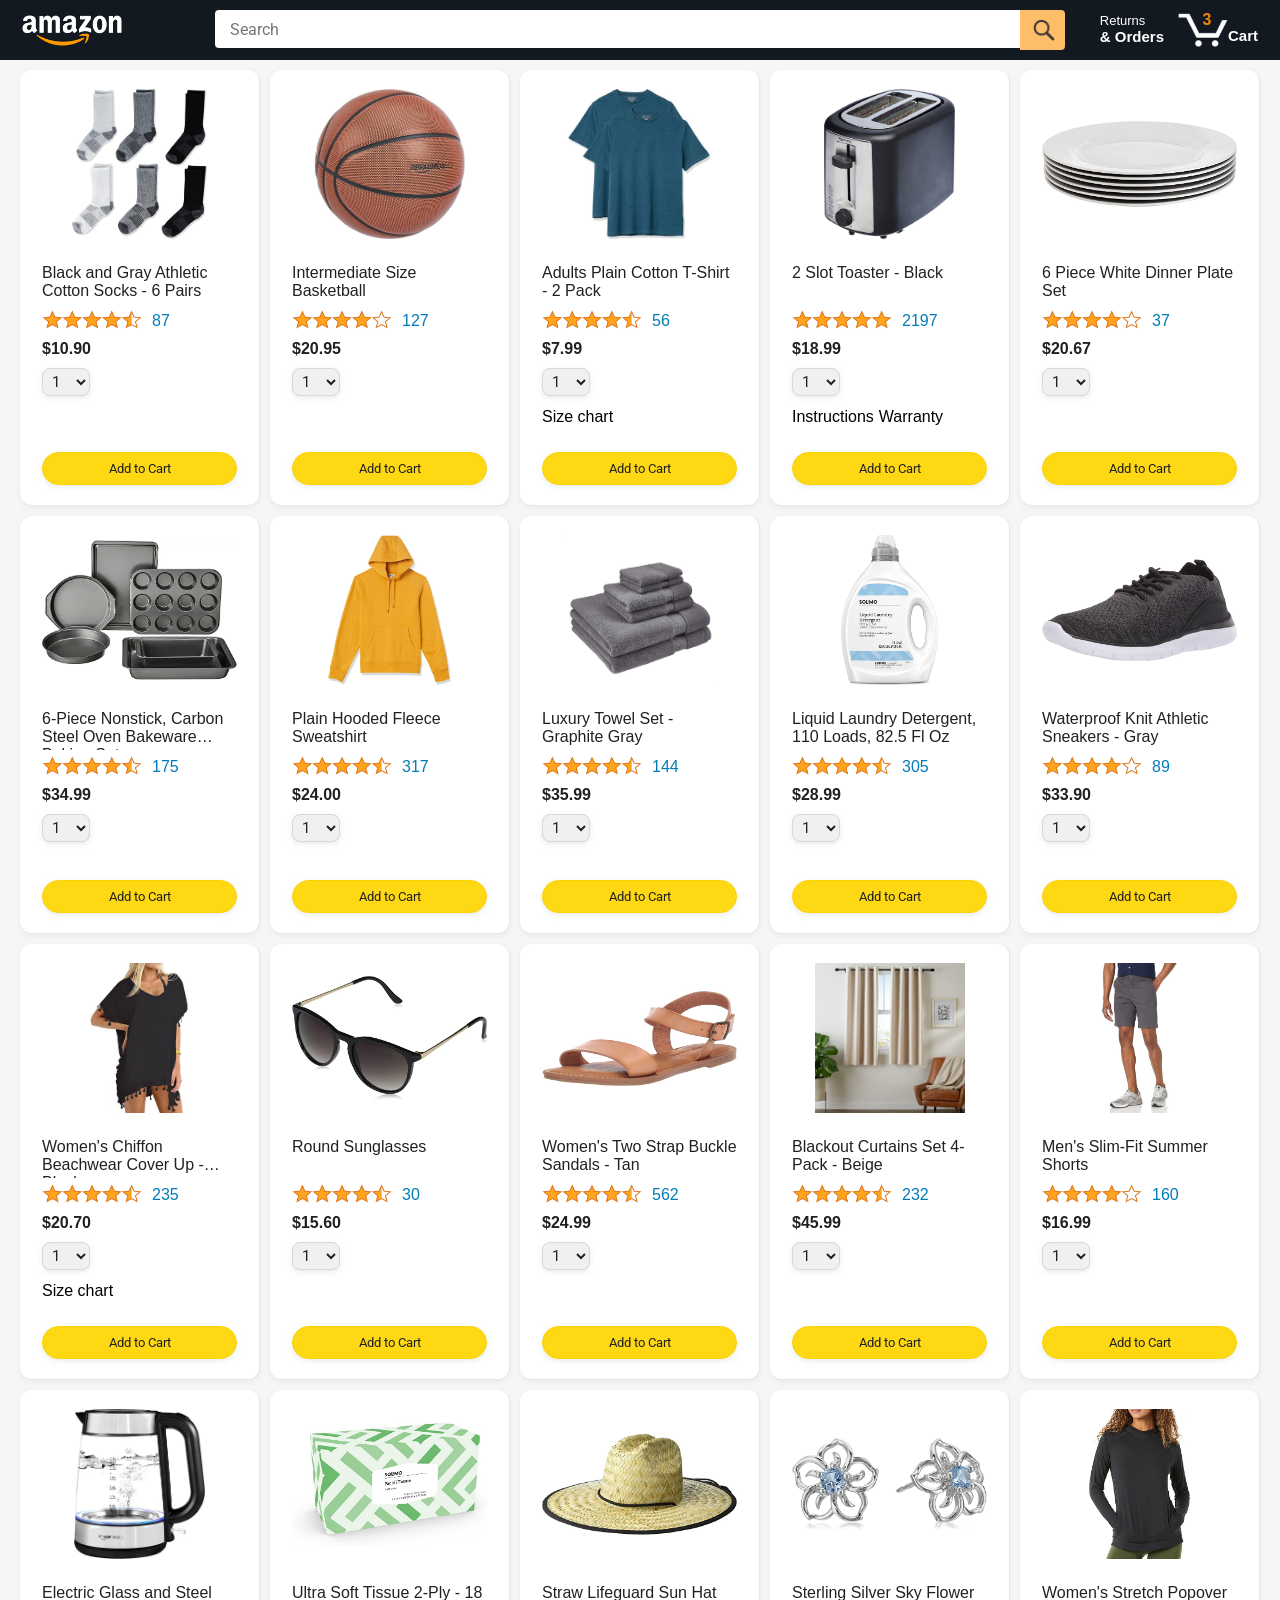
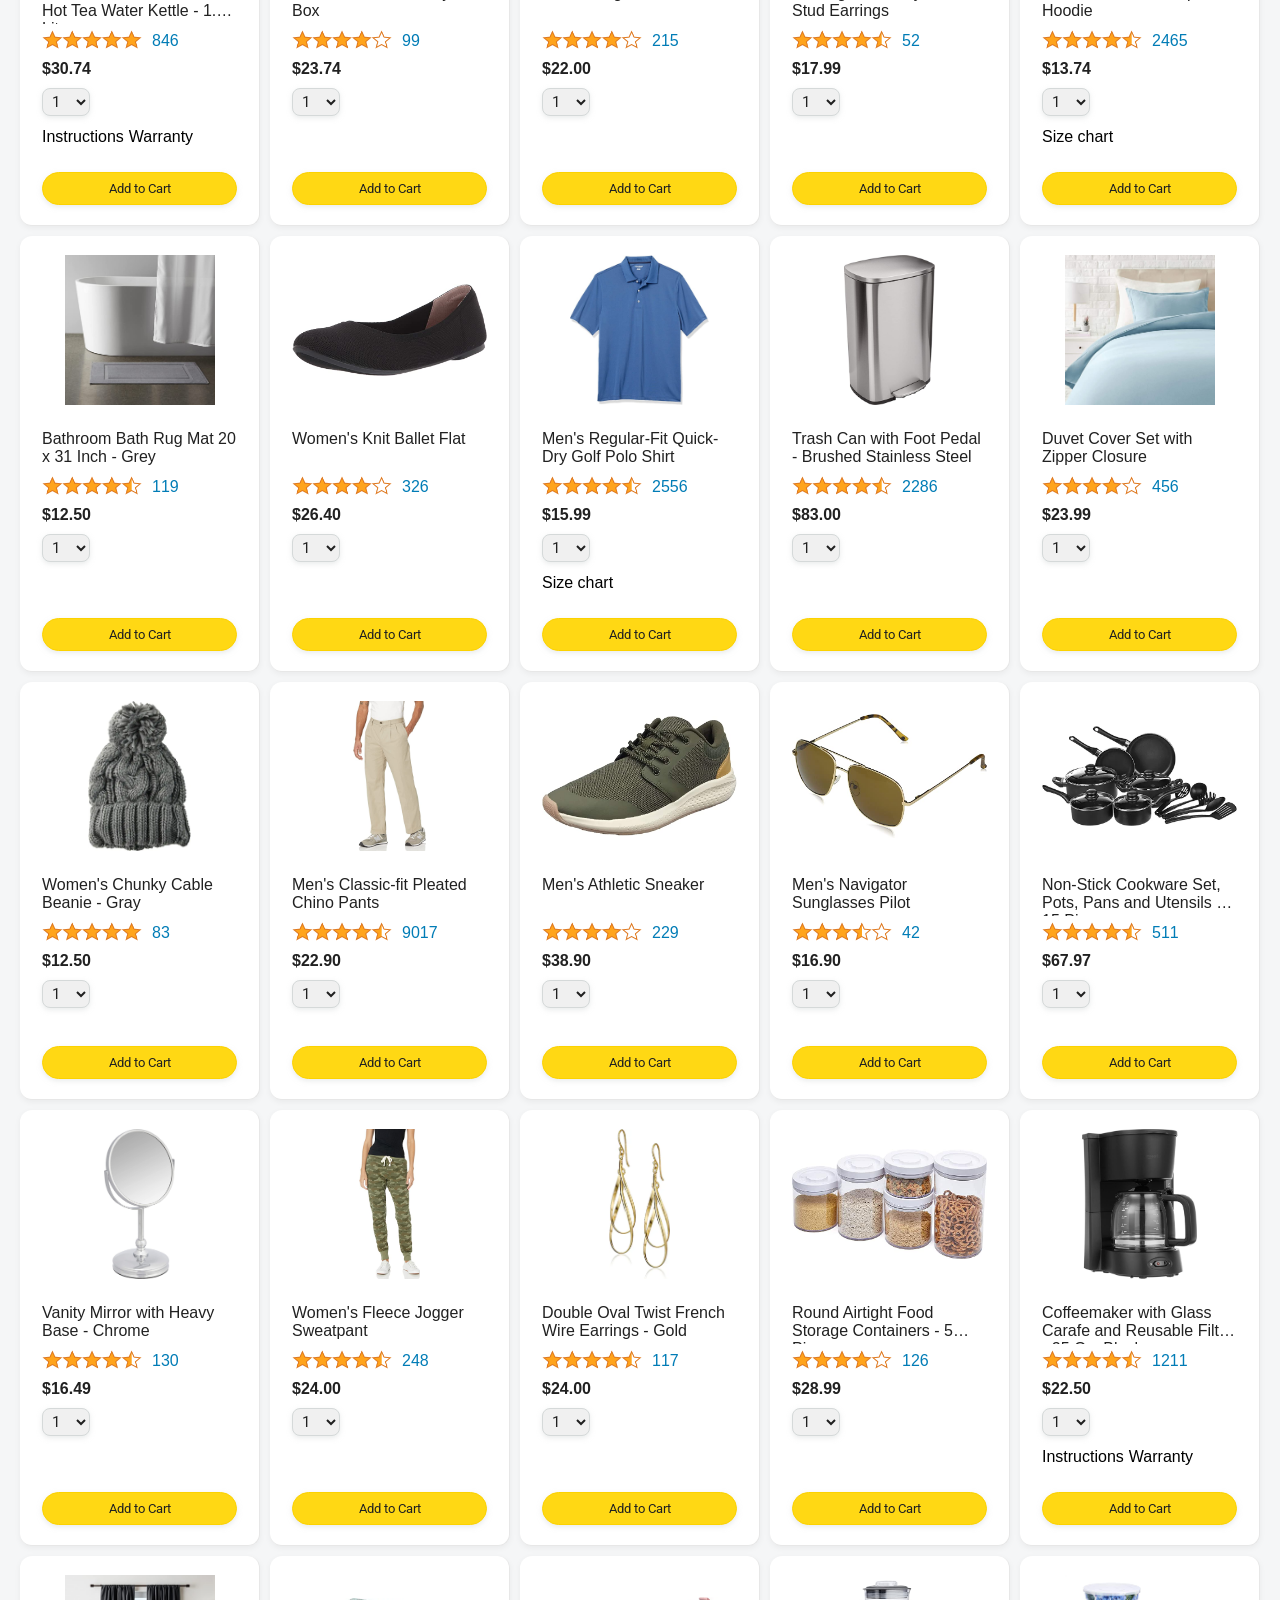
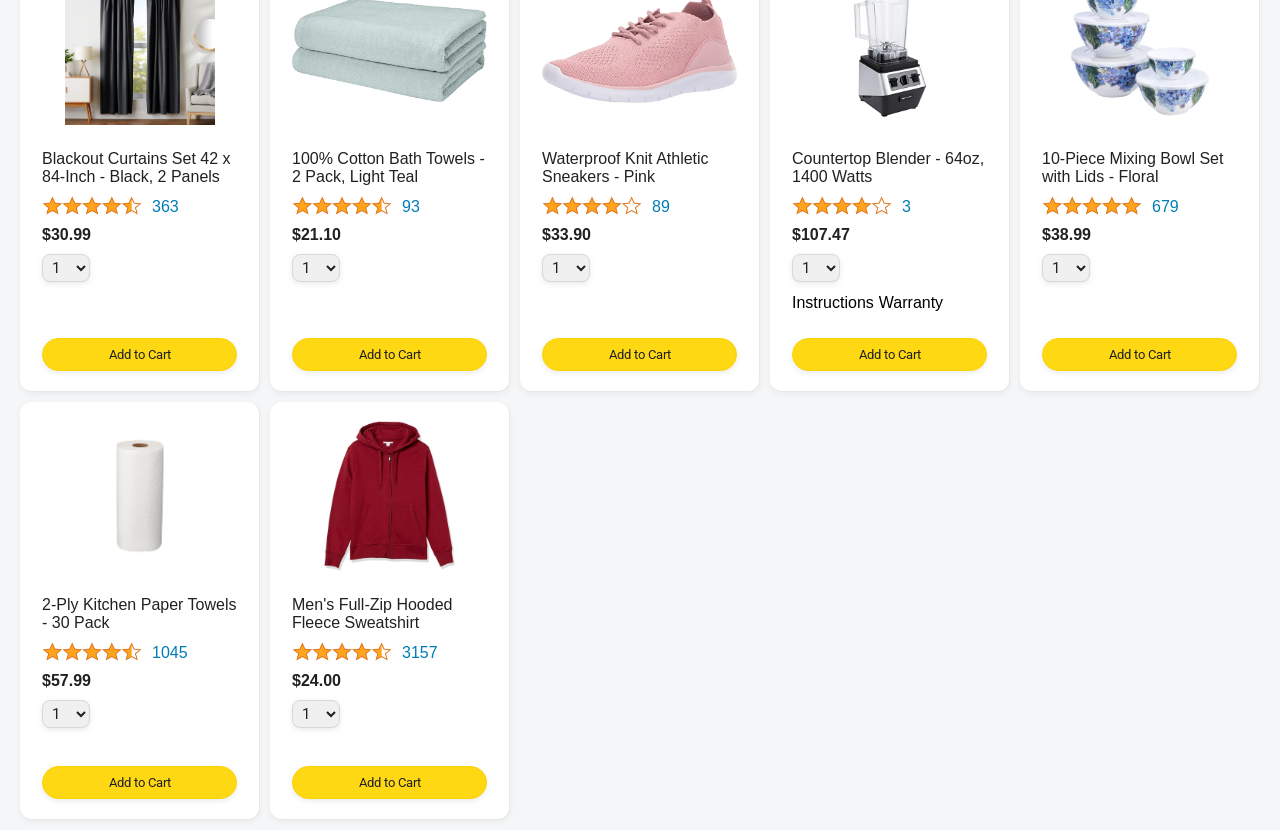
<file: index.html>
<!DOCTYPE html>
<html>
  <head>
    <title>Amazon Project</title>

    <!-- This code is needed for responsive design to work.
      (Responsive design = make the website look good on
      smaller screen sizes like a phone or a tablet). -->
    <meta name="viewport" content="width=device-width, initial-scale=1">

    <!-- Load a font called Roboto from Google Fonts. -->
    <link rel="preconnect" href="https://fonts.googleapis.com">
    <link rel="preconnect" href="https://fonts.gstatic.com" crossorigin>
    <link href="https://fonts.googleapis.com/css2?family=Roboto:wght@400;500;700&display=swap" rel="stylesheet">

    <!-- Here are the CSS files for this page. -->
    <link rel="stylesheet" href="styles/shared/general.css">
    <link rel="stylesheet" href="styles/shared/amazon-header.css">
    <link rel="stylesheet" href="styles/pages/main.css">
  </head>
  <body>
    <div class="amazon-header">
      <div class="amazon-header-left-section">
        <a href="index.html" class="header-link">
          <img class="amazon-logo"
            src="images/amazon-logo-white.png">
          <img class="amazon-mobile-logo"
            src="images/amazon-mobile-logo-white.png">
        </a>
      </div>

      <div class="amazon-header-middle-section">
        <input class="search-bar" type="text" placeholder="Search">

        <button class="search-button">
          <img class="search-icon" src="images/icons/search-icon.png">
        </button>
      </div>

      <div class="amazon-header-right-section">
        <a class="orders-link header-link" href="orders.html">
          <span class="returns-text">Returns</span>
          <span class="orders-text">& Orders</span>
        </a>

        <a class="cart-link header-link" href="checkout.html">
          <img class="cart-icon" src="images/icons/cart-icon.png">
          <div class="cart-quantity js-cart-quantity"></div>
          <div class="cart-text">Cart</div>
        </a>
      </div>
    </div>
    
    <div class="main">
      <div class="products-grid js-products-grid">
      </div>
    </div>
    
    <script type="module" src="scripts/main.js"></script>
  </body>
</html>
</file>
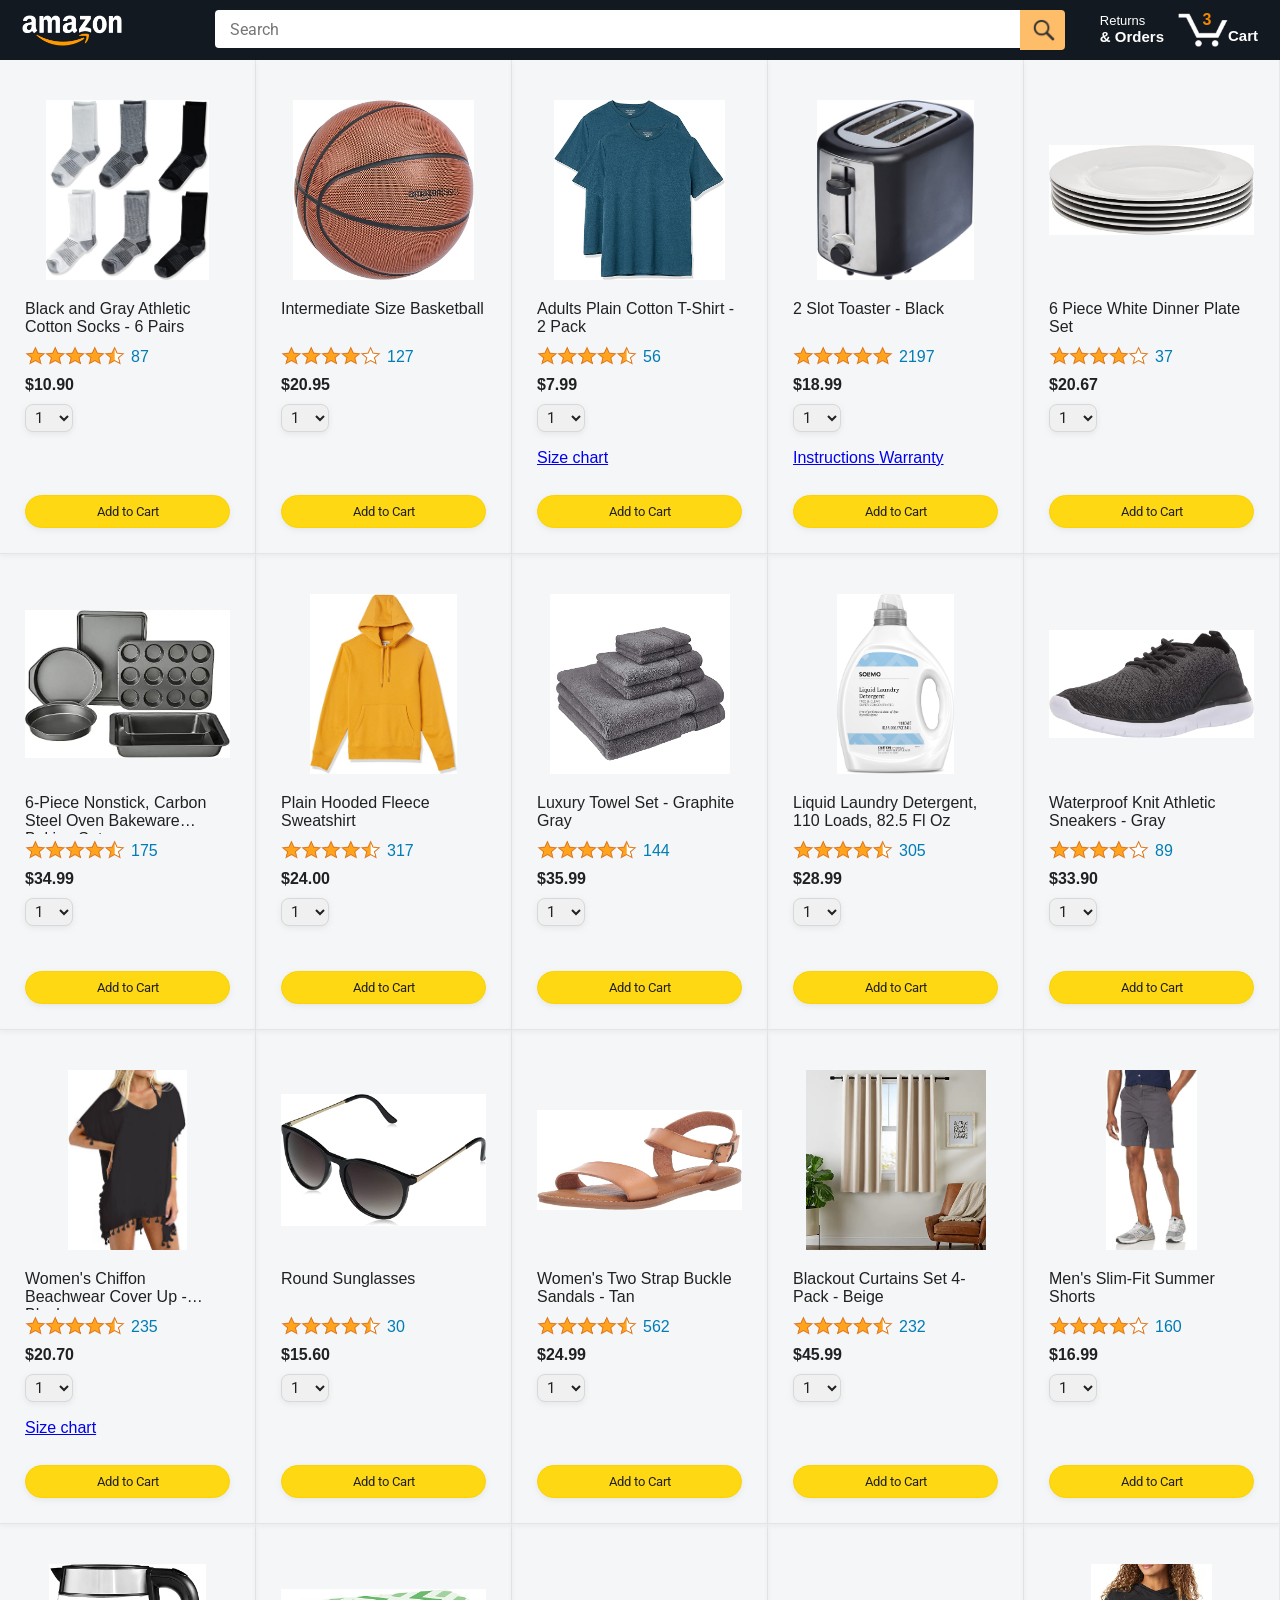
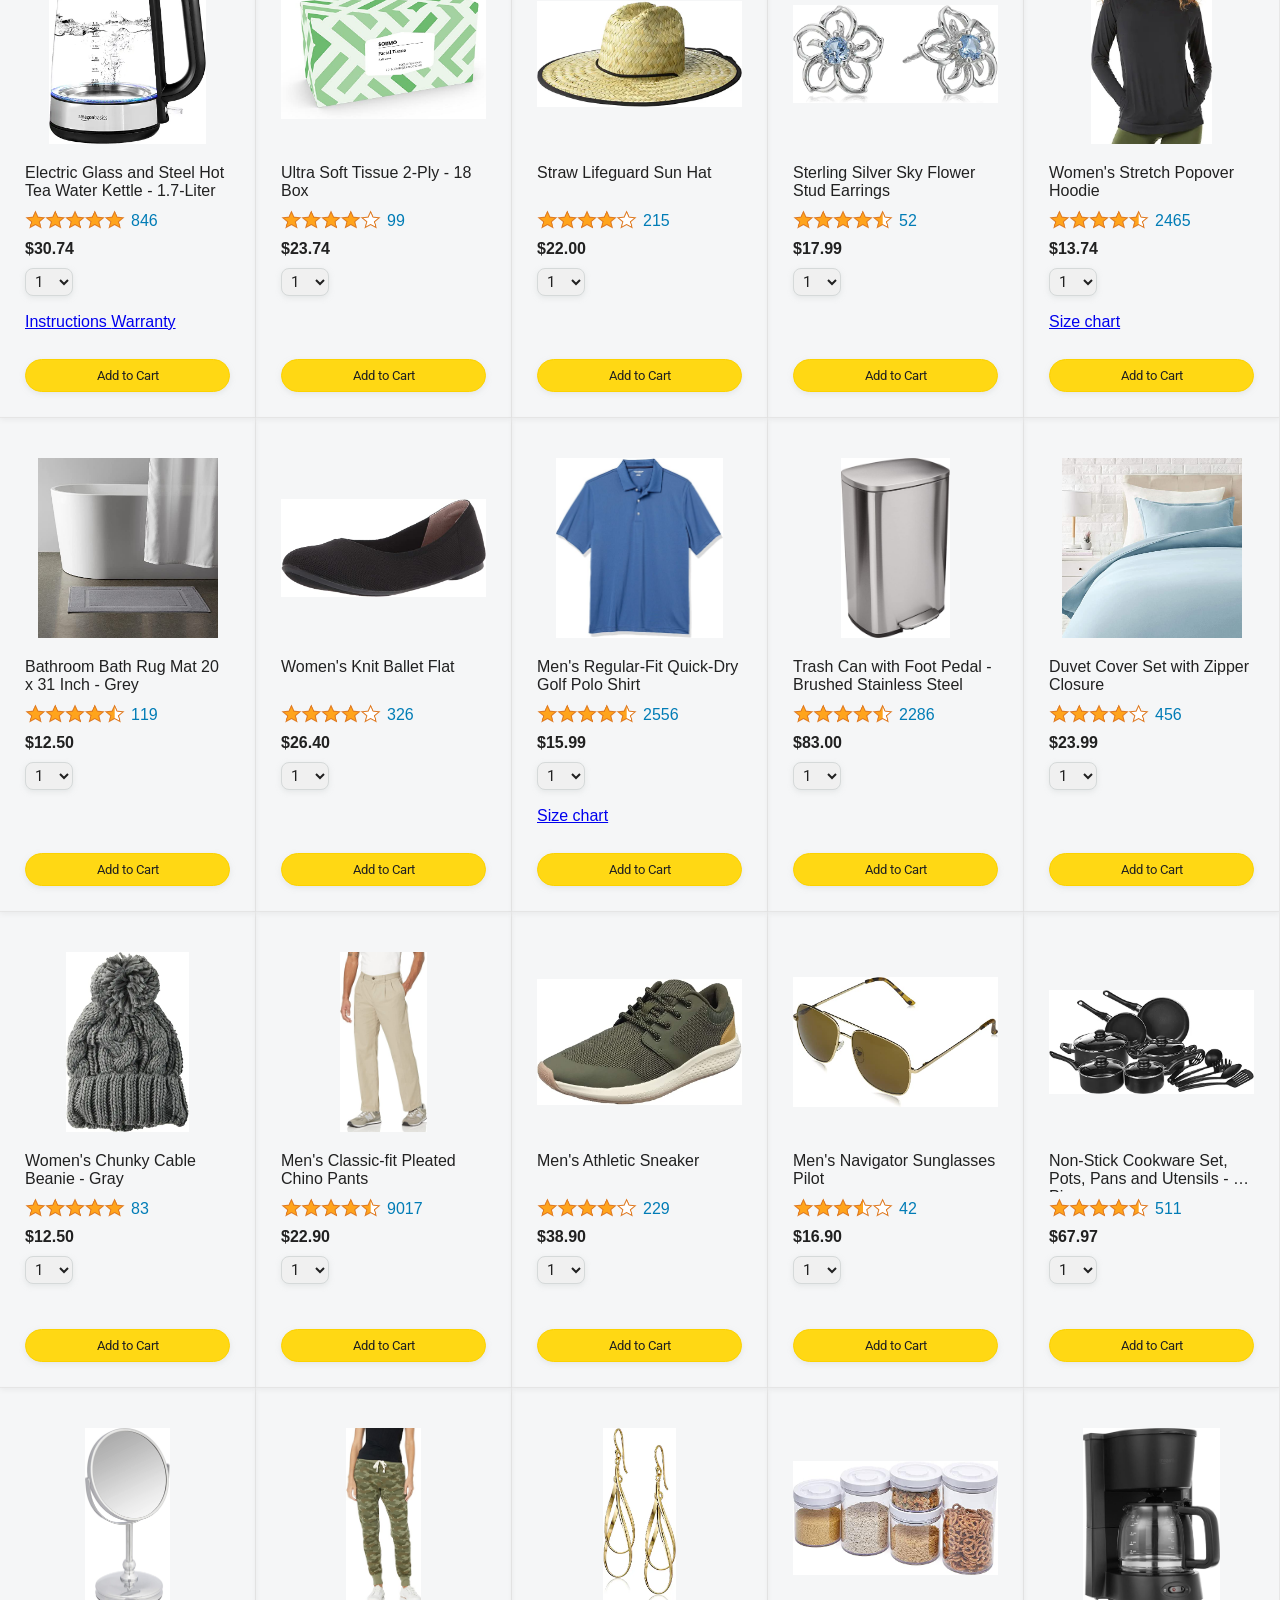
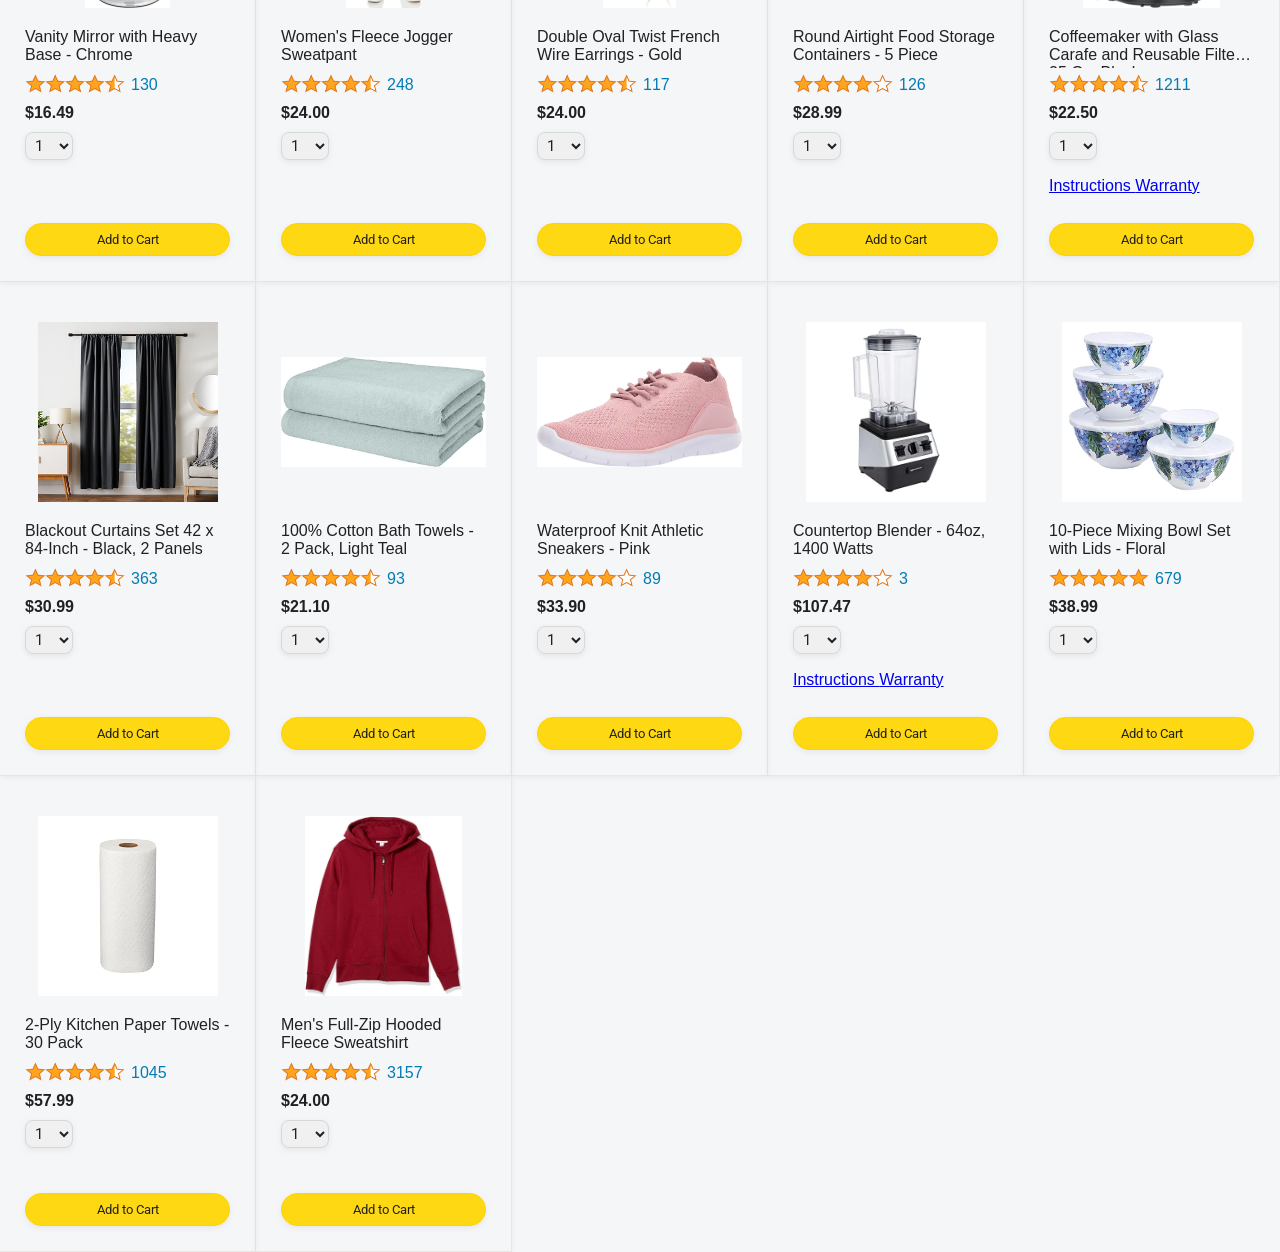
<file: amazon.html>
<!DOCTYPE html>
<html>
  <head>
    <title>Amazon Project</title>

    <!-- This code is needed for responsive design to work.
      (Responsive design = make the website look good on
      smaller screen sizes like a phone or a tablet). -->
    <meta name="viewport" content="width=device-width, initial-scale=1">

    <!-- Load a font called Roboto from Google Fonts. -->
    <link rel="preconnect" href="https://fonts.googleapis.com">
    <link rel="preconnect" href="https://fonts.gstatic.com" crossorigin>
    <link href="https://fonts.googleapis.com/css2?family=Roboto:wght@400;500;700&display=swap" rel="stylesheet">

    <!-- Here are the CSS files for this page. -->
    <link rel="stylesheet" href="styles/shared/general.css">
    <link rel="stylesheet" href="styles/shared/amazon-header.css">
    <link rel="stylesheet" href="styles/pages/amazon.css">
  </head>
  <body>
    <div class="amazon-header">
      <div class="amazon-header-left-section">
        <a href="amazon.html" class="header-link">
          <img class="amazon-logo"
            src="images/amazon-logo-white.png">
          <img class="amazon-mobile-logo"
            src="images/amazon-mobile-logo-white.png">
        </a>
      </div>

      <div class="amazon-header-middle-section">
        <input class="search-bar" type="text" placeholder="Search">

        <button class="search-button">
          <img class="search-icon" src="images/icons/search-icon.png">
        </button>
      </div>

      <div class="amazon-header-right-section">
        <a class="orders-link header-link" href="orders.html">
          <span class="returns-text">Returns</span>
          <span class="orders-text">& Orders</span>
        </a>

        <a class="cart-link header-link" href="checkout.html">
          <img class="cart-icon" src="images/icons/cart-icon.png">
          <div class="cart-quantity js-cart-quantity"></div>
          <div class="cart-text">Cart</div>
        </a>
      </div>
    </div>
    
    <div class="main">
      <div class="products-grid js-products-grid">
      </div>
    </div>
    <!--(when loading the files we should write them in order, since we created the products first it should be first, cause we are using them in the other file)-->
    
    <script type="module" src="scripts/amazon.js"></script>
  </body>
</html>
</file>
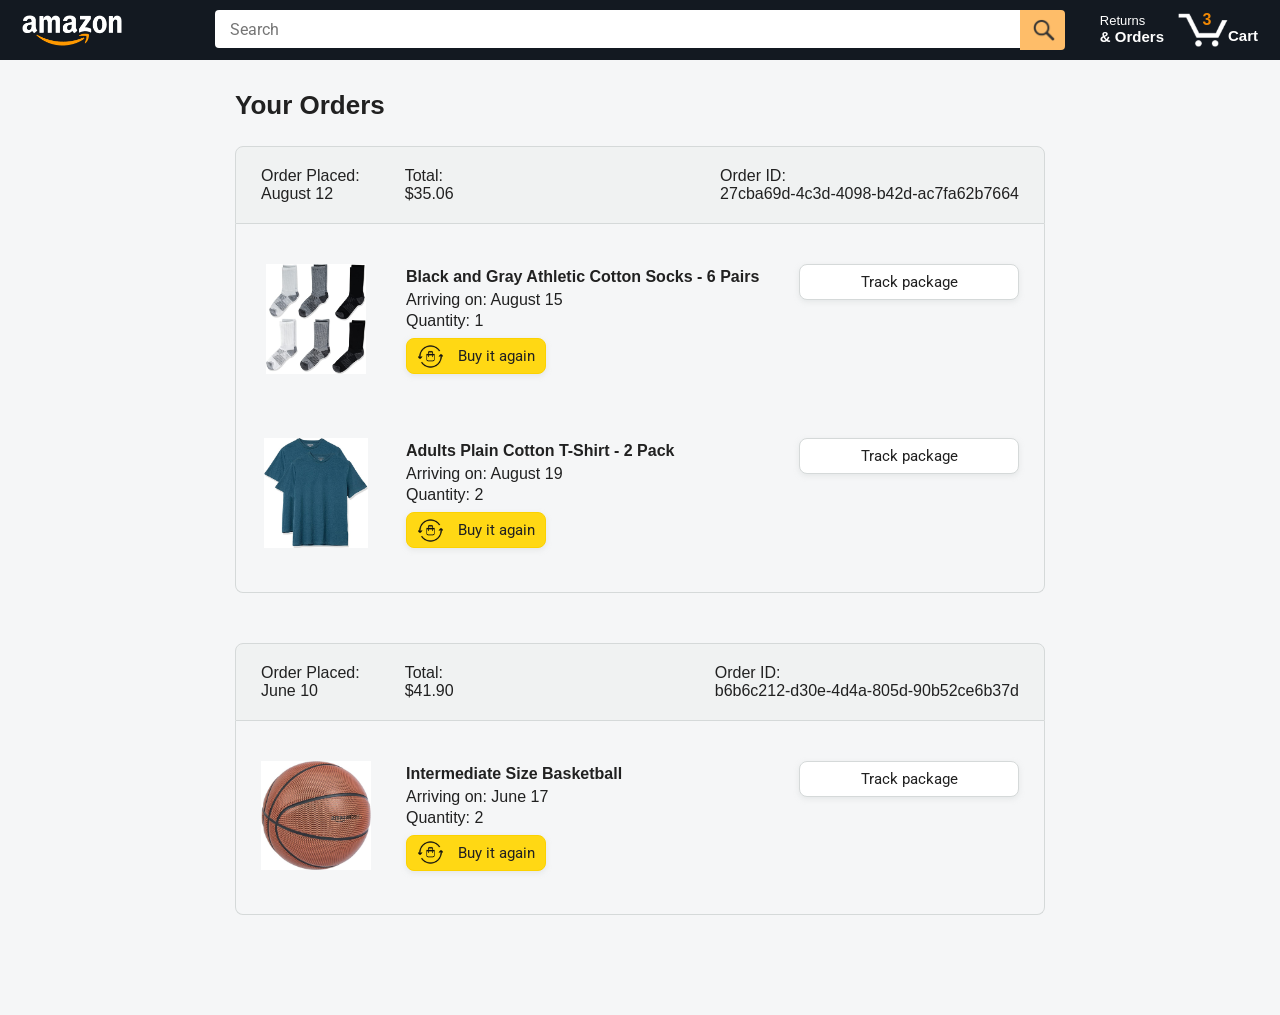
<file: orders.html>
<!DOCTYPE html>
<html>
  <head>
    <title>Orders</title>

    <!-- This code is needed for responsive design to work.
      (Responsive design = make the website look good on
      smaller screen sizes like a phone or a tablet). -->
    <meta name="viewport" content="width=device-width, initial-scale=1">

    <!-- Load a font called Roboto from Google Fonts. -->
    <link rel="preconnect" href="https://fonts.googleapis.com">
    <link rel="preconnect" href="https://fonts.gstatic.com" crossorigin>
    <link href="https://fonts.googleapis.com/css2?family=Roboto:wght@400;500;700&display=swap" rel="stylesheet">

    <!-- Here are the CSS files for this page. -->
    <link rel="stylesheet" href="styles/shared/general.css">
    <link rel="stylesheet" href="styles/shared/amazon-header.css">
    <link rel="stylesheet" href="styles/pages/orders.css">
  </head>
  <body>
    <div class="amazon-header">
      <div class="amazon-header-left-section">
        <a href="index.html" class="header-link">
          <img class="amazon-logo"
            src="images/amazon-logo-white.png">
          <img class="amazon-mobile-logo"
            src="images/amazon-mobile-logo-white.png">
        </a>
      </div>

      <div class="amazon-header-middle-section">
        <input class="search-bar" type="text" placeholder="Search">

        <button class="search-button">
          <img class="search-icon" src="images/icons/search-icon.png">
        </button>
      </div>

      <div class="amazon-header-right-section">
        <a class="orders-link header-link" href="orders.html">
          <span class="returns-text">Returns</span>
          <span class="orders-text">& Orders</span>
        </a>

        <a class="cart-link header-link" href="checkout.html">
          <img class="cart-icon" src="images/icons/cart-icon.png">
          <div class="cart-quantity">3</div>
          <div class="cart-text">Cart</div>
        </a>
      </div>
    </div>

    <div class="main">
      <div class="page-title">Your Orders</div>

      <div class="orders-grid">
        <div class="order-container">
          
          <div class="order-header">
            <div class="order-header-left-section">
              <div class="order-date">
                <div class="order-header-label">Order Placed:</div>
                <div>August 12</div>
              </div>
              <div class="order-total">
                <div class="order-header-label">Total:</div>
                <div>$35.06</div>
              </div>
            </div>

            <div class="order-header-right-section">
              <div class="order-header-label">Order ID:</div>
              <div>27cba69d-4c3d-4098-b42d-ac7fa62b7664</div>
            </div>
          </div>

          <div class="order-details-grid">
            <div class="product-image-container">
              <img src="images/products/athletic-cotton-socks-6-pairs.jpg">
            </div>

            <div class="product-details">
              <div class="product-name">
                Black and Gray Athletic Cotton Socks - 6 Pairs
              </div>
              <div class="product-delivery-date">
                Arriving on: August 15
              </div>
              <div class="product-quantity">
                Quantity: 1
              </div>
              <button class="buy-again-button button-primary">
                <img class="buy-again-icon" src="images/icons/buy-again.png">
                <span class="buy-again-message">Buy it again</span>
              </button>
            </div>

            <div class="product-actions">
              <a href="tracking.html">
                <button class="track-package-button button-secondary">
                  Track package
                </button>
              </a>
            </div>

            <div class="product-image-container">
              <img src="images/products/adults-plain-cotton-tshirt-2-pack-teal.jpg">
            </div>

            <div class="product-details">
              <div class="product-name">
                Adults Plain Cotton T-Shirt - 2 Pack
              </div>
              <div class="product-delivery-date">
                Arriving on: August 19
              </div>
              <div class="product-quantity">
                Quantity: 2
              </div>
              <button class="buy-again-button button-primary">
                <img class="buy-again-icon" src="images/icons/buy-again.png">
                <span class="buy-again-message">Buy it again</span>
              </button>
            </div>

            <div class="product-actions">
              <a href="tracking.html">
                <button class="track-package-button button-secondary">
                  Track package
                </button>
              </a>
            </div>
          </div>
        </div>

        <div class="order-container">

          <div class="order-header">
            <div class="order-header-left-section">
              <div class="order-date">
                <div class="order-header-label">Order Placed:</div>
                <div>June 10</div>
              </div>
              <div class="order-total">
                <div class="order-header-label">Total:</div>
                <div>$41.90</div>
              </div>
            </div>

            <div class="order-header-right-section">
              <div class="order-header-label">Order ID:</div>
              <div>b6b6c212-d30e-4d4a-805d-90b52ce6b37d</div>
            </div>
          </div>

          <div class="order-details-grid">
            <div class="product-image-container">
              <img src="images/products/intermediate-composite-basketball.jpg">
            </div>

            <div class="product-details">
              <div class="product-name">
                Intermediate Size Basketball
              </div>
              <div class="product-delivery-date">
                Arriving on: June 17
              </div>
              <div class="product-quantity">
                Quantity: 2
              </div>
              <button class="buy-again-button button-primary">
                <img class="buy-again-icon" src="images/icons/buy-again.png">
                <span class="buy-again-message">Buy it again</span>
              </button>
            </div>

            <div class="product-actions">
              <a href="tracking.html">
                <button class="track-package-button button-secondary">
                  Track package
                </button>
              </a>
            </div>
          </div>
        </div>
      </div>
    </div>
  </body>
</html>
</file>
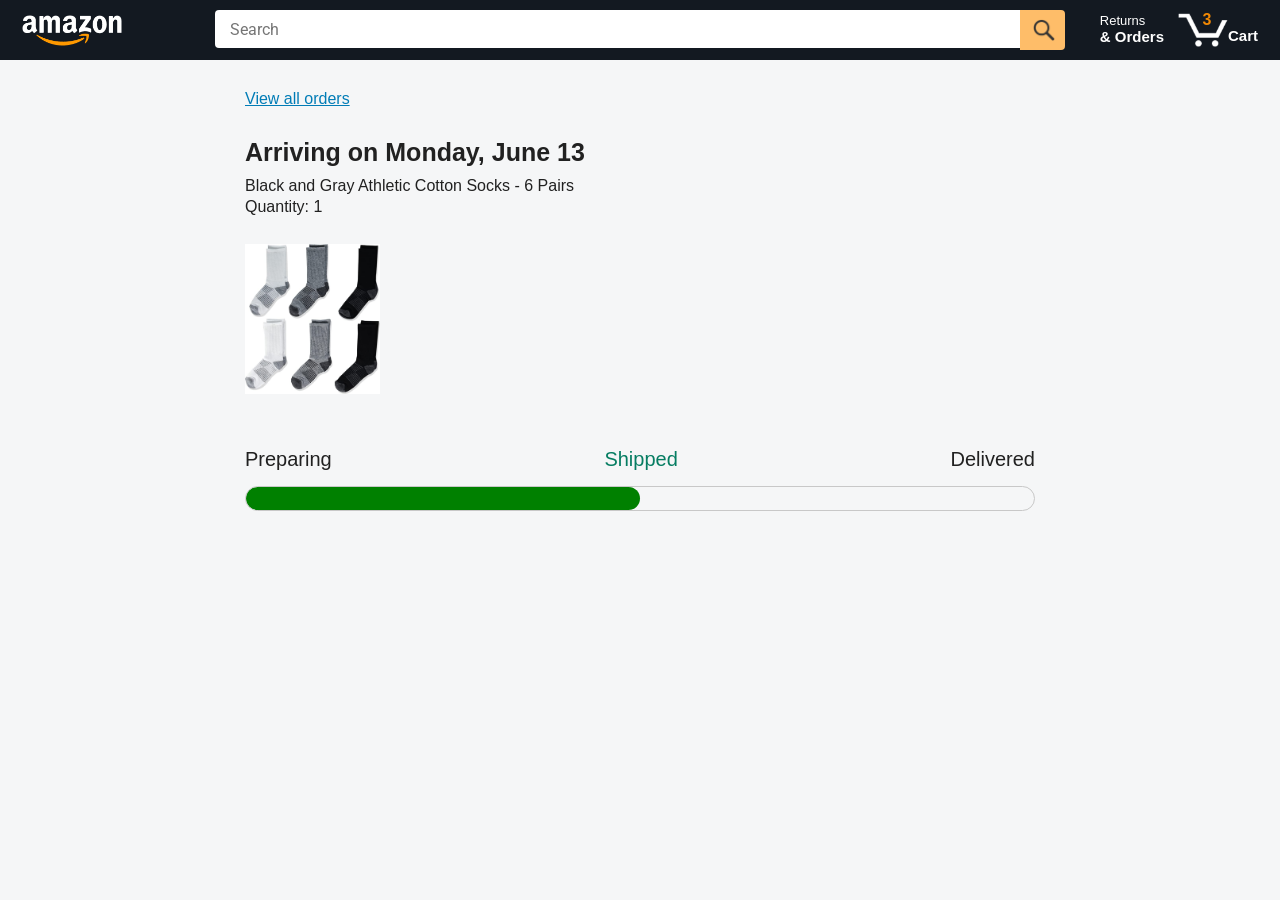
<file: tracking.html>
<!DOCTYPE html>
<html>
  <head>
    <title>Tracking</title>

    <!-- This code is needed for responsive design to work.
      (Responsive design = make the website look good on
      smaller screen sizes like a phone or a tablet). -->
    <meta name="viewport" content="width=device-width, initial-scale=1">

    <!-- Load a font called Roboto from Google Fonts. -->
    <link rel="preconnect" href="https://fonts.googleapis.com">
    <link rel="preconnect" href="https://fonts.gstatic.com" crossorigin>
    <link href="https://fonts.googleapis.com/css2?family=Roboto:wght@400;500;700&display=swap" rel="stylesheet">

    <!-- Here are the CSS files for this page. -->
    <link rel="stylesheet" href="styles/shared/general.css">
    <link rel="stylesheet" href="styles/shared/amazon-header.css">
    <link rel="stylesheet" href="styles/pages/tracking.css">
  </head>
  <body>
    <div class="amazon-header">
      <div class="amazon-header-left-section">
        <a href="index.html" class="header-link">
          <img class="amazon-logo"
            src="images/amazon-logo-white.png">
          <img class="amazon-mobile-logo"
            src="images/amazon-mobile-logo-white.png">
        </a>
      </div>

      <div class="amazon-header-middle-section">
        <input class="search-bar" type="text" placeholder="Search">

        <button class="search-button">
          <img class="search-icon" src="images/icons/search-icon.png">
        </button>
      </div>

      <div class="amazon-header-right-section">
        <a class="orders-link header-link" href="orders.html">
          <span class="returns-text">Returns</span>
          <span class="orders-text">& Orders</span>
        </a>

        <a class="cart-link header-link" href="checkout.html">
          <img class="cart-icon" src="images/icons/cart-icon.png">
          <div class="cart-quantity">3</div>
          <div class="cart-text">Cart</div>
        </a>
      </div>
    </div>

    <div class="main">
      <div class="order-tracking">
        <a class="back-to-orders-link link-primary" href="orders.html">
          View all orders
        </a>

        <div class="delivery-date">
          Arriving on Monday, June 13
        </div>

        <div class="product-info">
          Black and Gray Athletic Cotton Socks - 6 Pairs
        </div>

        <div class="product-info">
          Quantity: 1
        </div>

        <img class="product-image" src="images/products/athletic-cotton-socks-6-pairs.jpg">

        <div class="progress-labels-container">
          <div class="progress-label">
            Preparing
          </div>
          <div class="progress-label current-status">
            Shipped
          </div>
          <div class="progress-label">
            Delivered
          </div>
        </div>

        <div class="progress-bar-container">
          <div class="progress-bar"></div>
        </div>
      </div>
    </div>
  </body>
</html>
</file>
<file: styles/shared/general.css>
body {
  color: rgb(33, 33, 33);
  background-color: #f5f6f7;
  font-family: Arial, sans-serif;
  margin: 0;
}

* {
  box-sizing: border-box;
}

.product-container,
.header {
  box-shadow: 0 2px 6px rgba(0,0,0,0.05);
}

p {
  margin: 0;
}

button {
  cursor: pointer;
}

select {
  cursor: pointer;
}

input, select, button {
  font-family: Roboto, Arial;
}

.button-primary {
  color: rgb(33, 33, 33);
  background-color: rgb(255, 216, 20);
  border: 1px solid rgb(252, 210, 0);
  border-radius: 8px;
  cursor: pointer;
  box-shadow: 0 2px 5px rgba(213, 217, 217, 0.5);
}

.button-primary:hover {
  background-color: rgb(247, 202, 0);
  border: 1px solid rgb(242, 194, 0);
}

.button-primary:active {
  background: rgb(255, 216, 20);
  border-color: rgb(252, 210, 0);
  box-shadow: none;
}

.button-secondary {
  color: rgb(33, 33, 33);
  background: white;
  border: 1px solid rgb(213, 217, 217);
  border-radius: 8px;
  cursor: pointer;
  box-shadow: 0 2px 5px rgba(213, 217, 217, 0.5);
}

.button-secondary:hover {
  background-color: rgb(247, 250, 250);
}

.button-secondary:active {
  background-color: rgb(237, 253, 255);
  box-shadow: none;
}

/* These styles will limit text to 2 lines. Anything
   beyond 2 lines will be replaced with "..."*/
.limit-text-to-2-lines {
  display: -webkit-box;
  -webkit-line-clamp: 2;
  -webkit-box-orient: vertical;
  overflow: hidden;
}

.link-primary {
  color: rgb(1, 124, 182);
  cursor: pointer;
}

.link-primary:hover {
  color: rgb(196, 80, 0);
}

select {
  color: rgb(33, 33, 33);
  background-color: rgb(240, 240, 240);
  border: 1px solid rgb(213, 217, 217);
  border-radius: 8px;
  padding: 3px 5px;
  font-size: 15px;
  cursor: pointer;
  box-shadow: 0 2px 5px rgba(213, 217, 217, 0.5);
}

select:focus,
input:focus {
  outline: 2px solid rgb(255, 153, 0);
}
</file>
<file: styles/shared/amazon-header.css>
.amazon-header {
  background-color: rgb(19, 25, 33);
  color: white;
  padding-left: 15px;
  padding-right: 15px;

  display: flex;
  align-items: center;
  justify-content: space-between;

  position: fixed;
  top: 0;
  left: 0;
  right: 0;
  height: 60px;
  z-index: 100;
}

.amazon-header-left-section {
  width: 180px;
}

@media (max-width: 800px) {
  .amazon-header-left-section {
    width: unset;
  }
}

.header-link {
  display: inline-block;
  padding: 6px;
  border-radius: 2px;
  cursor: pointer;
  text-decoration: none;
  border: 1px solid rgba(0, 0, 0, 0);
}

.header-link:hover {
  border: 1px solid white;
}

.amazon-logo {
  width: 100px;
  margin-top: 5px;
}

.amazon-mobile-logo {
  display: none;
}

@media (max-width: 575px) {
  .amazon-logo {
    display: none;
  }

  .amazon-mobile-logo {
    display: block;
    height: 35px;
    margin-top: 5px;
  }
}

.amazon-header-middle-section {
  flex: 1;
  max-width: 850px;
  margin-left: 10px;
  margin-right: 10px;
  display: flex;
}

.search-bar {
  flex: 1;
  width: 0;
  font-size: 16px;
  height: 38px;
  padding-left: 15px;
  border: none;
  border-top-left-radius: 4px;
  border-bottom-left-radius: 4px;
  border-top-right-radius: 0;
  border-bottom-right-radius: 0;
}

.search-button {
  background-color: rgb(254, 189, 105);
  border: none;
  width: 45px;
  height: 40px;
  border-top-right-radius: 4px;
  border-bottom-right-radius: 4px;
  flex-shrink: 0;
}

.search-icon {
  height: 22px;
  margin-left: 2px;
  margin-top: 3px;
}

.amazon-header-right-section {
  width: 180px;
  flex-shrink: 0;
  display: flex;
  justify-content: end;
}

.orders-link {
  color: white;
}

.returns-text {
  display: block;
  font-size: 13px;
}

.orders-text {
  display: block;
  font-size: 15px;
  font-weight: 700;
}

.cart-link {
  color: white;
  display: flex;
  align-items: center;
  position: relative;
}

.cart-icon {
  width: 50px;
}

.cart-text {
  margin-top: 12px;
  font-size: 15px;
  font-weight: 700;
}

.cart-quantity {
  color: rgb(240, 136, 4);
  font-size: 16px;
  font-weight: 700;

  position: absolute;
  top: 4px;
  left: 22px;
  
  width: 26px;
  text-align: center;
}
</file>
<file: styles/pages/main.css>
.main {
  margin-top: 60px;
  padding: 10px 20px;
}

.products-grid {
  display: grid;
  grid-template-columns: repeat(8, 1fr);
  gap: 10px;
}

@media (max-width: 2000px) {
  .products-grid {
    grid-template-columns: repeat(7, 1fr);
  }
}

@media (max-width: 1600px) {
  .products-grid {
    grid-template-columns: repeat(6, 1fr);
  }
}

@media (max-width: 1300px) {
  .products-grid {
    grid-template-columns: repeat(5, 1fr);
  }
}

@media (max-width: 1000px) {
  .products-grid {
    grid-template-columns: repeat(4, 1fr);
  }
}

@media (max-width: 800px) {
  .products-grid {
    grid-template-columns: repeat(3, 1fr);
  }
}

@media (max-width: 575px) {
    .main {
    padding: 10px;
  }

  .products-grid {
    grid-template-columns: repeat(2, 1fr);
    gap: 12px;
  }

  .product-container {
    padding: 16px 12px;
  }

  .product-image-container {
    height: 110px;
  }

  .product-name {
    font-size: 14px;
    min-height: 42px;
  }

  .product-rating-stars {
    width: 80px;
  }

  .add-to-cart-button {
    font-size: 13px;
    padding: 8px;
  }
}

@media (max-width: 450px) {
  .products-grid {
    grid-template-columns: 1fr;
  }
}

.product-container {
  padding: 24px 22px 20px;
  border-radius: 12px;
  background: white;
  border-right: 1px solid rgb(231, 231, 231);
  border-bottom: 1px solid rgb(231, 231, 231);
  transition: transform 0.2s ease, box-shadow 0.2s ease;
  display: flex;
  flex-direction: column;
}

.product-container:hover {
  transform: translateY(-3px);
  box-shadow: 0 8px 20px rgba(0,0,0,0.1);}

.product-image-container {
  display: flex;
  justify-content: center;
  align-items: center;

  height: 150px;
  margin-bottom: 20px;
}

.product-image {
  max-width: 100%;
  max-height: 100%;
  object-fit: contain;
  margin-bottom: 10px;
}

.product-name {
  min-height: 40px;
  margin-bottom: 5px;
}

.product-rating-container {
  display: flex;
  align-items: center;
  gap: 4px;
  margin-bottom: 10px;
}

.product-rating-stars {
  width: 100px;
  margin-right: 6px;
}

.product-rating-count {
  color: rgb(1, 124, 182);
  margin-top: 3px;
}

.product-price {
  font-weight: 700;
  margin-bottom: 10px;
}

.product-quantity-container {
  margin-bottom: 12px;
}

.product-spacer {
  flex: 1;
}

.added-to-cart {
  color: rgb(6, 125, 98);
  font-size: 16px;

  display: flex;
  align-items: center;
  margin-bottom: 6px;

  opacity: 0;
}

.added-to-cart-visible{
  opacity: 1;
}


.added-to-cart img {
  height: 20px;
  margin-right: 5px;
}

.add-to-cart-button {
  width: 100%;
  padding: 8px;
  border-radius: 50px;
}

.extra-info{
  display: flex;
  column-gap: 5px;
}

.size-chart, .instructions-link, .warranty-link{
  color: black;
  text-decoration: none;
  transition: 0.15s;
}

.size-chart:hover, 
.instructions-link:hover, 
.warranty-link:hover {

  text-shadow: 1px 4px 15px rgb(77, 77, 77);
}
</file>
<file: styles/pages/amazon.css>
.main {
  margin-top: 60px;
}

.products-grid {
  display: grid;

  /* - In CSS Grid, 1fr means a column will take up the
       remaining space in the grid.
     - If we write 1fr 1fr ... 1fr; 8 times, this will
       divide the grid into 8 columns, each taking up an
       equal amount of the space.
     - repeat(8, 1fr); is a shortcut for repeating "1fr"
       8 times (instead of typing out "1fr" 8 times).
       repeat(...) is a special property that works with
       display: grid; */
  grid-template-columns: repeat(8, 1fr);
}

/* @media is used to create responsive design (making the
   website look good on any screen size). This @media
   means when the screen width is 2000px or less, we
   will divide the grid into 7 columns instead of 8. */
@media (max-width: 2000px) {
  .products-grid {
    grid-template-columns: repeat(7, 1fr);
  }
}

/* This @media means when the screen width is 1600px or
   less, we will divide the grid into 6 columns. */
@media (max-width: 1600px) {
  .products-grid {
    grid-template-columns: repeat(6, 1fr);
  }
}

@media (max-width: 1300px) {
  .products-grid {
    grid-template-columns: repeat(5, 1fr);
  }
}

@media (max-width: 1000px) {
  .products-grid {
    grid-template-columns: repeat(4, 1fr);
  }
}

@media (max-width: 800px) {
  .products-grid {
    grid-template-columns: repeat(3, 1fr);
  }
}

@media (max-width: 575px) {
  .products-grid {
    grid-template-columns: repeat(2, 1fr);
  }
}

@media (max-width: 450px) {
  .products-grid {
    grid-template-columns: 1fr;
  }
}

.product-container {
  padding-top: 40px;
  padding-bottom: 25px;
  padding-left: 25px;
  padding-right: 25px;

  border-right: 1px solid rgb(231, 231, 231);
  border-bottom: 1px solid rgb(231, 231, 231);

  display: flex;
  flex-direction: column;
}

.product-image-container {
  display: flex;
  justify-content: center;
  align-items: center;

  height: 180px;
  margin-bottom: 20px;
}

.product-image {
  /* Images will overflow their container by default. To
    prevent this, we set max-width and max-height to 100%
    so they stay inside their container. */
  max-width: 100%;
  max-height: 100%;
}

.product-name {
  height: 40px;
  margin-bottom: 5px;
}

.product-rating-container {
  display: flex;
  align-items: center;
  margin-bottom: 10px;
}

.product-rating-stars {
  width: 100px;
  margin-right: 6px;
}

.product-rating-count {
  color: rgb(1, 124, 182);
  cursor: pointer;
  margin-top: 3px;
}

.product-price {
  font-weight: 700;
  margin-bottom: 10px;
}

.product-quantity-container {
  margin-bottom: 17px;
}

.product-spacer {
  flex: 1;
}

.added-to-cart {
  color: rgb(6, 125, 98);
  font-size: 16px;

  display: flex;
  align-items: center;
  margin-bottom: 8px;

  /* At first, the "Added to cart" message will
     be invisible. Use JavaScript to change the
     opacity and make it visible. */
  opacity: 0;
}

.added-to-cart-visible{
  opacity: 1;
}


.added-to-cart img {
  height: 20px;
  margin-right: 5px;
}

.add-to-cart-button {
  width: 100%;
  padding: 8px;
  border-radius: 50px;
}
</file>
<file: styles/pages/orders.css>
.main {
  max-width: 850px;
  margin-top: 90px;
  margin-bottom: 100px;
  padding-left: 20px;
  padding-right: 20px;
  margin-left: auto;
  margin-right: auto;
}

.page-title {
  font-weight: 700;
  font-size: 26px;
  margin-bottom: 25px;
}

.orders-grid {
  display: grid;
  grid-template-columns: 1fr;
  row-gap: 50px;
}

.order-header {
  background-color: rgb(240, 242, 242);
  border: 1px solid rgb(213, 217, 217);

  display: flex;
  align-items: center;
  justify-content: space-between;

  padding: 20px 25px;
  border-top-left-radius: 8px;
  border-top-right-radius: 8px;
}

.order-header-left-section {
  display: flex;
  flex-shrink: 0;
}

.order-header-label {
  font-weight: 500;
}

.order-date,
.order-total {
  margin-right: 45px;
}

.order-header-right-section {
  flex-shrink: 1;
}

@media (max-width: 575px) {
  .order-header {
    flex-direction: column;
    align-items: start;
    line-height: 23px;
    padding: 15px;
  }

  .order-header-left-section {
    flex-direction: column;
  }

  .order-header-label {
    margin-right: 5px;
  }

  .order-date,
  .order-total {
    display: grid;
    grid-template-columns: auto 1fr;
    margin-right: 0;
  }

  .order-header-right-section {
    display: grid;
    grid-template-columns: auto 1fr;
  }
}

.order-details-grid {
  padding: 40px 25px;
  border: 1px solid rgb(213, 217, 217);
  border-top: none;
  border-bottom-left-radius: 8px;
  border-bottom-right-radius: 8px;

  display: grid;
  grid-template-columns: 110px 1fr 220px;
  column-gap: 35px;
  row-gap: 60px;
  align-items: center;
}

@media (max-width: 800px) {
  .order-details-grid {
    grid-template-columns: 110px 1fr;
    row-gap: 0;
    padding-bottom: 8px;
  }
}

@media (max-width: 450px) {
  .order-details-grid {
    grid-template-columns: 1fr;
  }
}

.product-image-container {
  text-align: center;
}

.product-image-container img {
  max-width: 110px;
  max-height: 110px;
}

.product-name {
  font-weight: 700;
  margin-bottom: 5px;
}

.product-delivery-date {
  margin-bottom: 3px;
}

.product-quantity {
  margin-bottom: 8px;
}

.buy-again-button {
  font-size: 15px;
  width: 140px;
  height: 36px;
  border-radius: 8px;

  display: flex;
  align-items: center;
  justify-content: center;
}

.buy-again-icon {
  width: 25px;
  margin-right: 15px;
}

.product-actions {
  align-self: start;
}

.track-package-button {
  width: 100%;
  font-size: 15px;
  padding: 8px;
}

@media (max-width: 800px) {
  .buy-again-button {
    margin-bottom: 10px;
  }

  .product-actions {
    grid-column: 2;
    margin-bottom: 30px;
  }

  .track-package-button {
    width: 140px;
  }
}

@media (max-width: 450px) {
  .product-image-container {
    text-align: center;
    margin-bottom: 25px;
  }

  .product-image-container img {
    max-width: 150px;
    max-height: 150px;
  }

  .product-name {
    margin-bottom: 10px;
  }

  .product-quantity {
    margin-bottom: 15px;
  }

  .buy-again-button {
    width: 100%;
    margin-bottom: 15px;
  }

  .product-actions {
    grid-column: auto;
    margin-bottom: 70px;
  }

  .track-package-button {
    width: 100%;
    padding: 12px;
  }
}
</file>
<file: styles/pages/tracking.css>
.main {
  max-width: 850px;
  margin-top: 90px;
  margin-bottom: 100px;
  padding-left: 30px;
  padding-right: 30px;

  /* centering an element horizontally
     without needing a container. */
  margin-left: auto;
  margin-right: auto;
}

.back-to-orders-link {
  display: inline-block;
  margin-bottom: 30px;
}

.delivery-date {
  font-size: 25px;
  font-weight: 700;
  margin-bottom: 10px;
}

.product-info {
  margin-bottom: 3px;
}

.product-image {
  max-width: 150px;
  max-height: 150px;
  margin-top: 25px;
  margin-bottom: 50px;
}

.progress-labels-container {
  display: flex;
  justify-content: space-between;
  font-size: 20px;
  font-weight: 500;
  margin-bottom: 15px;
}

.current-status {
  color: rgb(6, 125, 98);
}

@media (max-width: 575px) {
  .progress-labels-container {
    font-size: 16px;
  }
}

@media (max-width: 450px) {
  .progress-labels-container {
    flex-direction: column;
    margin-bottom: 5px;
  }

  .progress-label {
    margin-bottom: 3px;
  }
}

.progress-bar-container {
  height: 25px;
  width: 100%;

  border: 1px solid rgb(200, 200, 200);
  border-radius: 50px;
  overflow: hidden;
}

.progress-bar {
  height: 100%;
  background-color: green;
  border-radius: 50px;
  width: 50%;
}
</file>
